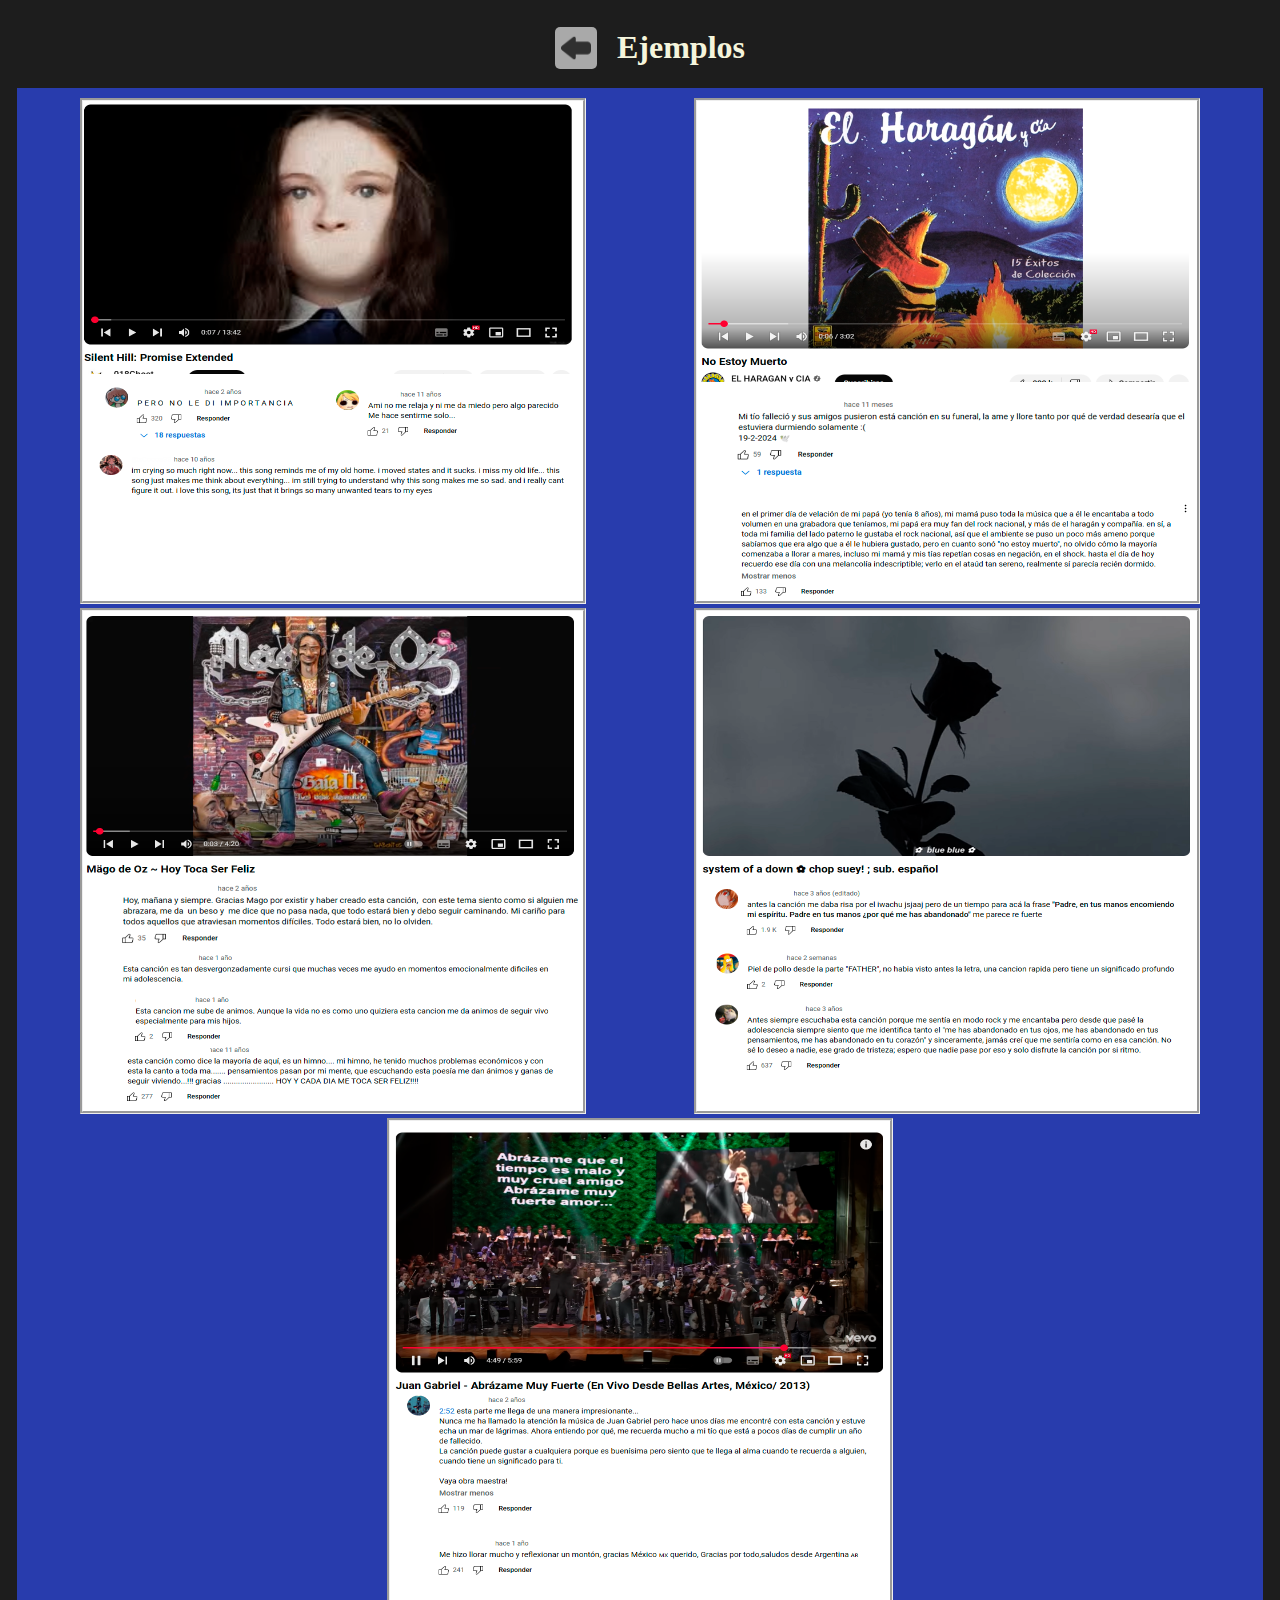
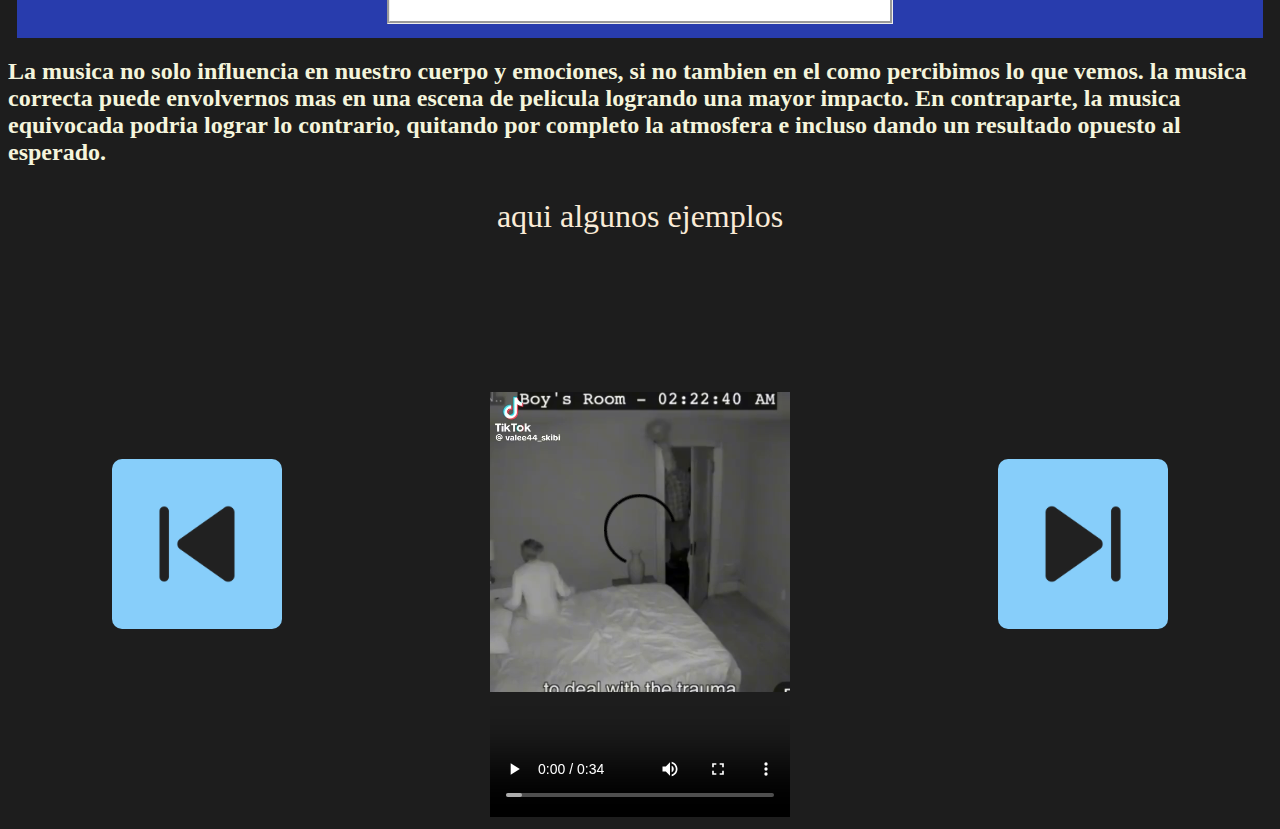
<file: ejemplos.html>
<!DOCTYPE html>
<html lang="en">
<head>
    <meta charset="UTF-8">
    <meta name="viewport" content="width=device-width, initial-scale=1.0">
    <link rel="stylesheet" href="css/sexDis.css">
    <title>Document</title>
</head>
<body>
    <div id="head">
        <img src="img/back.png" alt="" id="bck" onclick="window.location.href = 'index.html'">
        <h1 id="ttl">Ejemplos</h1>
    </div>
    <section id="see">
        <div>
            <img src="img/Exp1.png" alt="">
        </div>
        <div>
            <img src="img/exp2.png" alt="">
        </div>
        <div>
            <img src="img/Exp3.png" alt="">
        </div>
        <div>
            <img src="img/Exp4.png" alt="">
        </div>
        <div>
            <img src="img/Expo5.png" alt="">
        </div>
    </section>
    <section id="try">
        <h2 style="color: beige;">La musica no solo influencia en nuestro cuerpo y emociones, si no tambien en el como percibimos lo que vemos.
            la musica correcta puede envolvernos mas en una escena de pelicula logrando una mayor impacto. 
            En contraparte, la musica equivocada podria lograr lo contrario, quitando por completo la atmosfera e incluso dando un resultado opuesto al esperado.
        </h2>
        <p style="text-align: center;color: antiquewhite;font-size: 32px;">aqui algunos ejemplos</p>
        <section id="mid">
            <div id="bef" class="scroll">
                <img src="img/next.jpg" alt="">
            </div>
            <div id="vido">
                <video height="550" width="300" autoplay="true" id="video" src="" controls></video>
            </div>
            <div id="next" class="scroll">
                <img src="img/next.jpg" alt="" >
            </div>
        </section>
    </section>
    <script src="js/videos.js"></script>
</body>
</html>
</file>
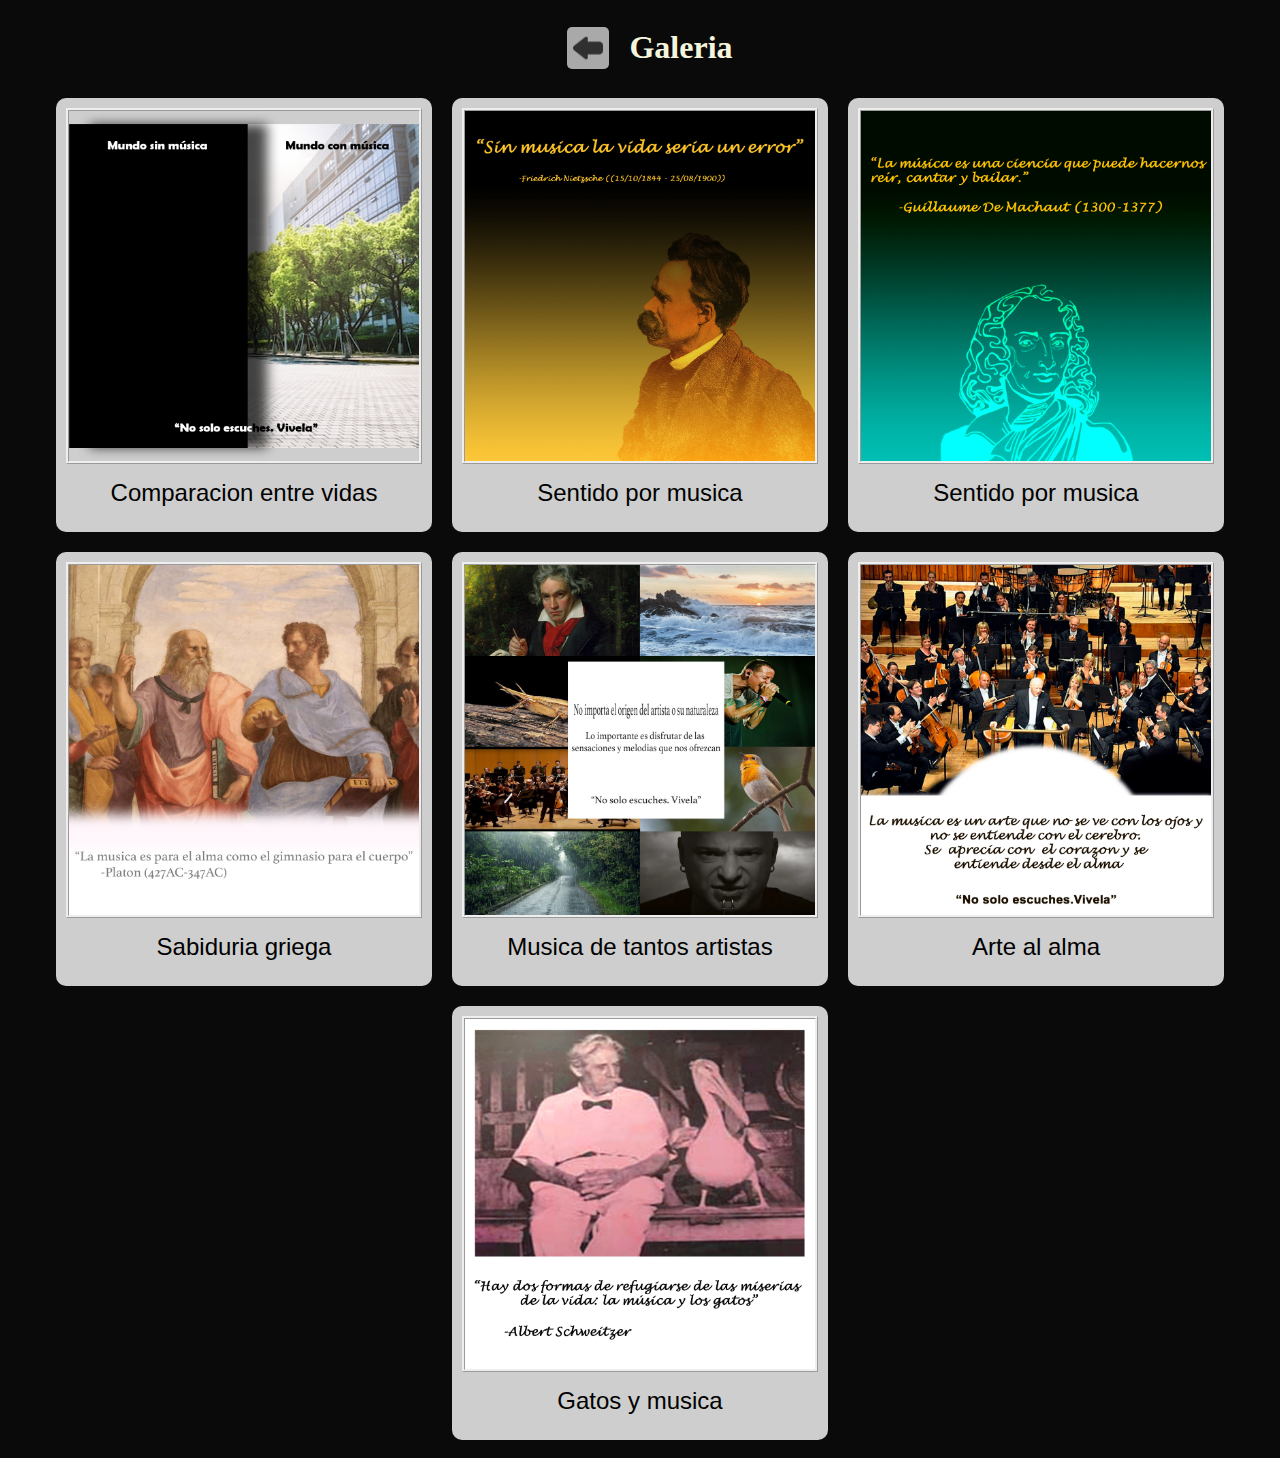
<file: galeria.html>
<!DOCTYPE html>
<html lang="en">
<head>
    <meta charset="UTF-8">
    <meta name="viewport" content="width=device-width, initial-scale=1.0">
    <link rel="stylesheet" href="css/galDis.css">
    <title>Document</title>
</head>
<body style="background-color: rgb(10, 10, 10);">
    <div id="head">
        <img src="img/back.png" alt="" id="bck" onclick="window.location.href = 'index.html'">
        <h1 id="ttl">Galeria</h1>
    </div>
    <section id="all">
        <div id="img1" class="foto">
            <img src="img/ImagenGrafo1.png" alt="">
            <p>Comparacion entre vidas</p>
        </div>
        <div id="img2" class="foto">
            <img src="img/ImagenGrafo2.jpg" alt="">
            <p>Sentido por musica</p>
        </div>
        <div id="img3" class="foto">
            <img src="img/ImagenGrafo3.jpg" alt="">
            <p>Sentido por musica</p>
        </div>
        <div id="img4" class="foto">
            <img src="img/ImagenGrafo4.jpg" alt="">
            <p>Sabiduria griega</p>
        </div>
        <div id="img5" class="foto">
            <img src="img/ImagenGrafo5.jpg" alt="">
            <p>Musica de tantos artistas</p>
        </div>
        <div id="img6" class="foto">
            <img src="img/ImagenGrafo6.jpg" alt="">
            <p>Arte al alma</p>
        </div>
        <div id="img7" class="foto">
            <img src="img/ImagenGrafo7.png" alt="">
            <p>Gatos y musica</p>
        </div>
    </section>
    
</body>
</html>
</file>
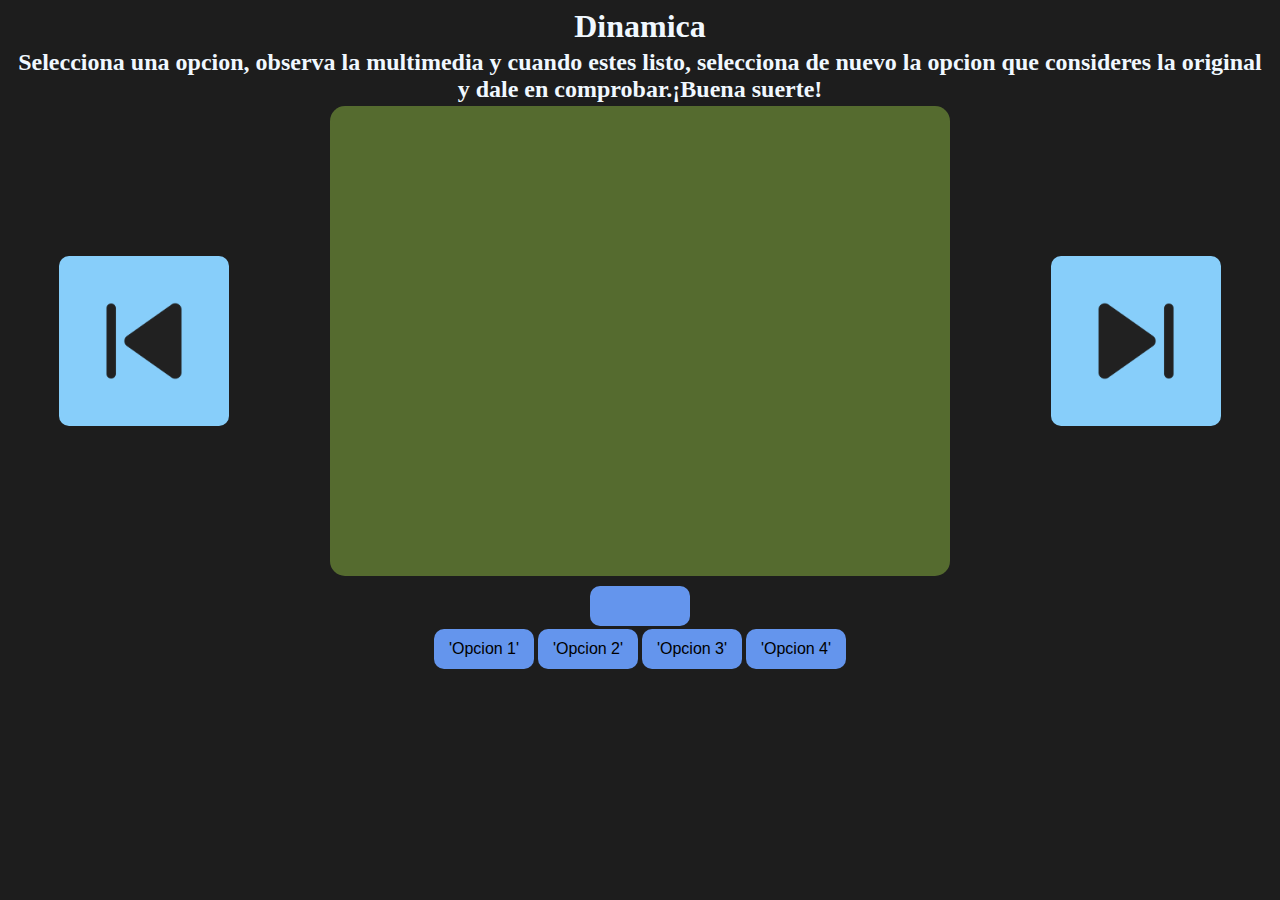
<file: juego.html>
<!DOCTYPE html>
<html lang="en">
<head>
    <meta charset="UTF-8">
    <meta name="viewport" content="width=device-width, initial-scale=1.0">
    <link rel="stylesheet" href="css/disJue.css">
    <title>Document</title>
</head>
<body>
    <h1 style="text-align: center;margin: 4px;color: aliceblue;">Dinamica</h1>
    <h2 style="text-align: center;margin: 3px;color: aliceblue;">Selecciona una opcion, observa la multimedia y cuando estes listo, selecciona de nuevo la opcion que consideres la original y dale en comprobar.¡Buena suerte!</h2>
    <section id="mid">
        <div id="bef" class="scroll">
            <img src="img/next.jpg" alt="">
        </div>
        <div id="video">
            
        </div>
        <div id="next" class="scroll">
            <img src="img/next.jpg" alt="" >
        </div>
    </section>
    <section id="btn">
        <div>
            <button class="opc" id="chck"></button>
        </div>
        <div>
            <button class="opc" id="op1">'Opcion 1'</button>
            <button class="opc" id="op2">'Opcion 2'</button>
            <button class="opc" id="op3">'Opcion 3'</button>
            <button class="opc" id="op4">'Opcion 4'</button>
        </div>

    </section>
</body>
</html>
</file>
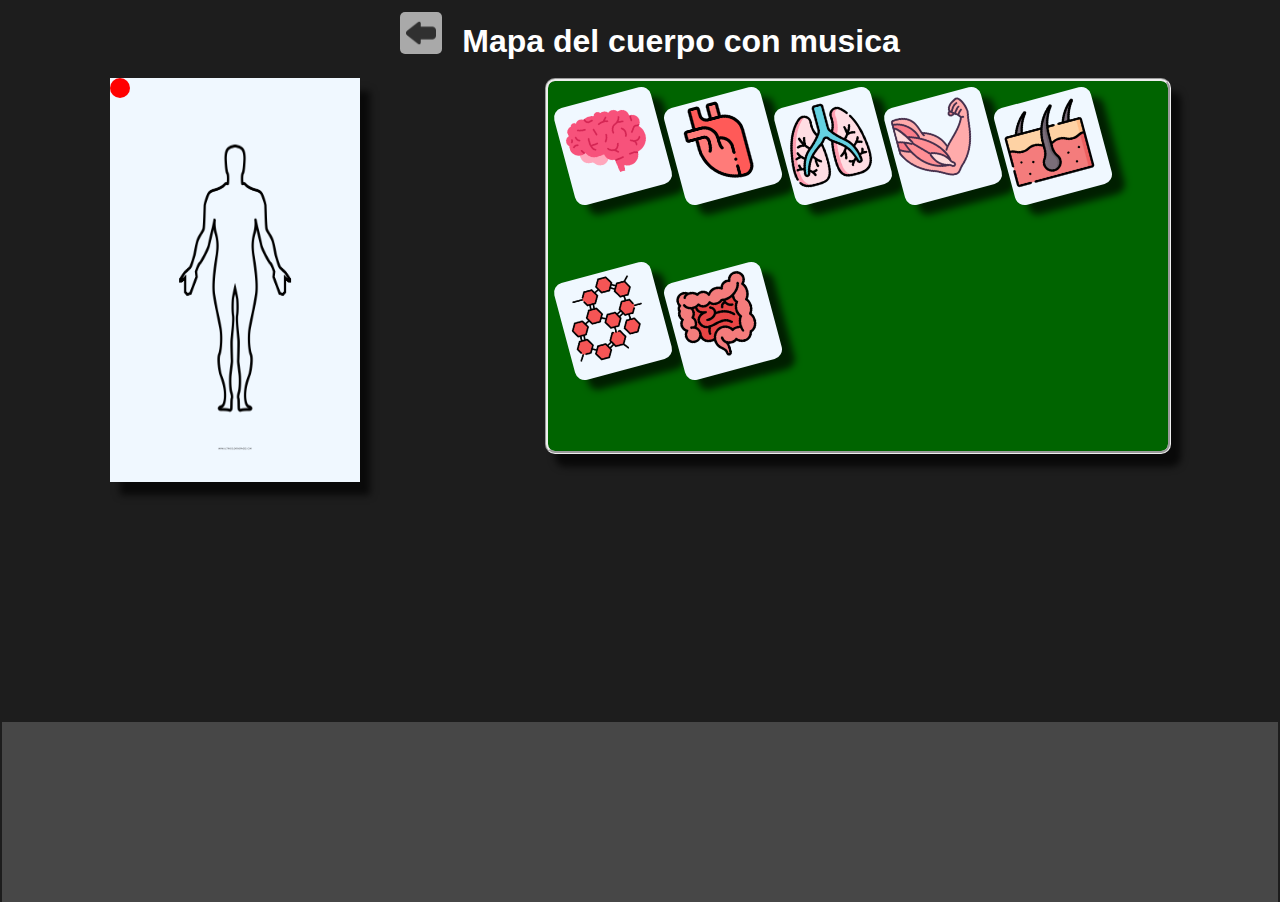
<file: mapa.html>
<!DOCTYPE html>
<html lang="en">
<head>
    <meta charset="UTF-8">
    <meta name="viewport" content="width=device-width, initial-scale=1.0">
    <link rel="stylesheet" href="css/mapDis.css">
    <title>Document</title>
</head>
<body>
    <div id="head">
        <img src="img/back.png" alt="" id="bck" onclick="window.location.href = 'index.html'">
        <h1>Mapa del cuerpo con musica</h1>   
    </div>
    <section id="sup">
        <div id="map">
            <img src="img/Body.png" alt="">
            <div id="pointer"></div>
        </div>
    <section id="tabl">
        <div class="pic" id="bra">
            <img src="img/cerebro.png" alt="">
        </div>
        <div class="pic" id="hrt">
            <img src="img/heart.png" alt="">
        </div>
        <div class="pic" id="plmns">
            <img src="img/pulmones.png" alt="">
        </div>
        <div class="pic" id="mscl">
            <img src="img/musculo.png" alt="">
        </div>
        <div class="pic" id="piel">
            <img src="img/piel.png" alt="">
        </div>
        <div class="pic" id="hrmns">
            <img src="img/Hormonas.png" alt="">
        </div>
        <div class="pic" id="intes">
            <img src="img/intestino.png" alt="">
        </div>
    </section>
    </section>
        <section id="tape" class="prop">

        </section>
        <section id="carac" class="prop">
            <div>
                <img src="img/cerebro.png" alt="" class="img">
            </div>
            <div>
                <p class="text">Cuando suena tu canción favorita, algo increíble sucede en tu mente. Una chispa se enciende en tu sistema límbico, trayendo recuerdos, emociones y sensaciones que parecían dormidas. El placer se libera como un torrente cuando la dopamina inunda tu cerebro, regalándote esa euforia indescriptible que hace que cierres los ojos y simplemente sientas.</p>
            </div>
        </section>
        <section id="carac2" class="prop">
            <div>
                <img src="img/heart.png" alt="" class="img">
            </div>
            <div>
                <p class="text">¿Has sentido cómo tu pecho se acelera con un ritmo vibrante o cómo se calma con una melodía suave? Tu corazón baila con la música, acompasando sus latidos a cada compás. Una balada puede abrazarte con su ternura, ralentizando tu pulso, mientras un tema energético te enciende como una chispa, preparándote para moverte, correr, vivir.</p>
            </div>
        </section>
        <section id="carac3" class="prop">
            <div>
                <img src="img/pulmones.png" alt="" class="img">
            </div>
            <div>
                <p class="text">Un susurro de piano puede hacer que inhales profundo, llenándote de paz. Un latido de percusión puede despertar tu pecho, acelerando cada respiro. La música y la respiración viajan juntas, permitiéndote encontrar calma en el caos o explosión en la quietud.</p>
            </div>
        </section>
        <section id="carac4" class="prop">
            <div>
                <img src="img/musculo.png" alt="" class="img">
            </div>
            <div>
                <p class="text">Cuando una canción poderosa suena, tus pies se mueven antes de que siquiera lo pienses. Es automático, es primitivo, es libertad. El ritmo recorre tu cuerpo, encendiendo cada fibra muscular, haciéndote sentir más fuerte, más ligero, más vivo.</p>
            </div>
        </section>
        <section id="carac5" class="prop">
            <div>
                <img src="img/piel.png" alt="" class="img">
            </div>
            <div>
                <p class="text">Hay canciones que no solo se escuchan, sino que se sienten. Un coro inesperado, una nota que sube sin aviso, una melodía que conecta con un recuerdo olvidado… y de pronto, los vellos de tu piel se erizan. Es el alma reconociendo algo profundo, algo real.</p>
            </div>
        </section>
        <section id="carac6" class="prop">
            <div>
                <img src="img/Hormonas.png" alt="" class="img">
            </div>
            <div>
                <p class="text">Cada acorde despierta un cóctel en tu interior: <br>
                    -Dopamina, esa chispa de felicidad que explota cuando suena “esa” canción.<br>
                    -Oxitocina, el abrazo invisible cuando cantas con alguien más.<br>
                    -Cortisol bajando, dejando espacio para la calma cuando te sumerges en una melodía suave.
                    </p>
            </div>
        </section>
        <section id="carac7" class="prop">
            <div>
                <img src="img/intestino.png" alt="" class="img">
            </div>
            <div>
                <p class="text">¿Sabías que la música puede incluso hacerte digerir mejor? Un ambiente sonoro tranquilo relaja tu sistema digestivo, permitiéndote disfrutar cada bocado con más placer. Pero un ruido disonante o demasiado agresivo puede generar tensión, como si algo dentro de ti se opusiera.</p>
            </div>
        </section>
        <script src="js/mapa.js"></script>
</body>
</html>
</file>
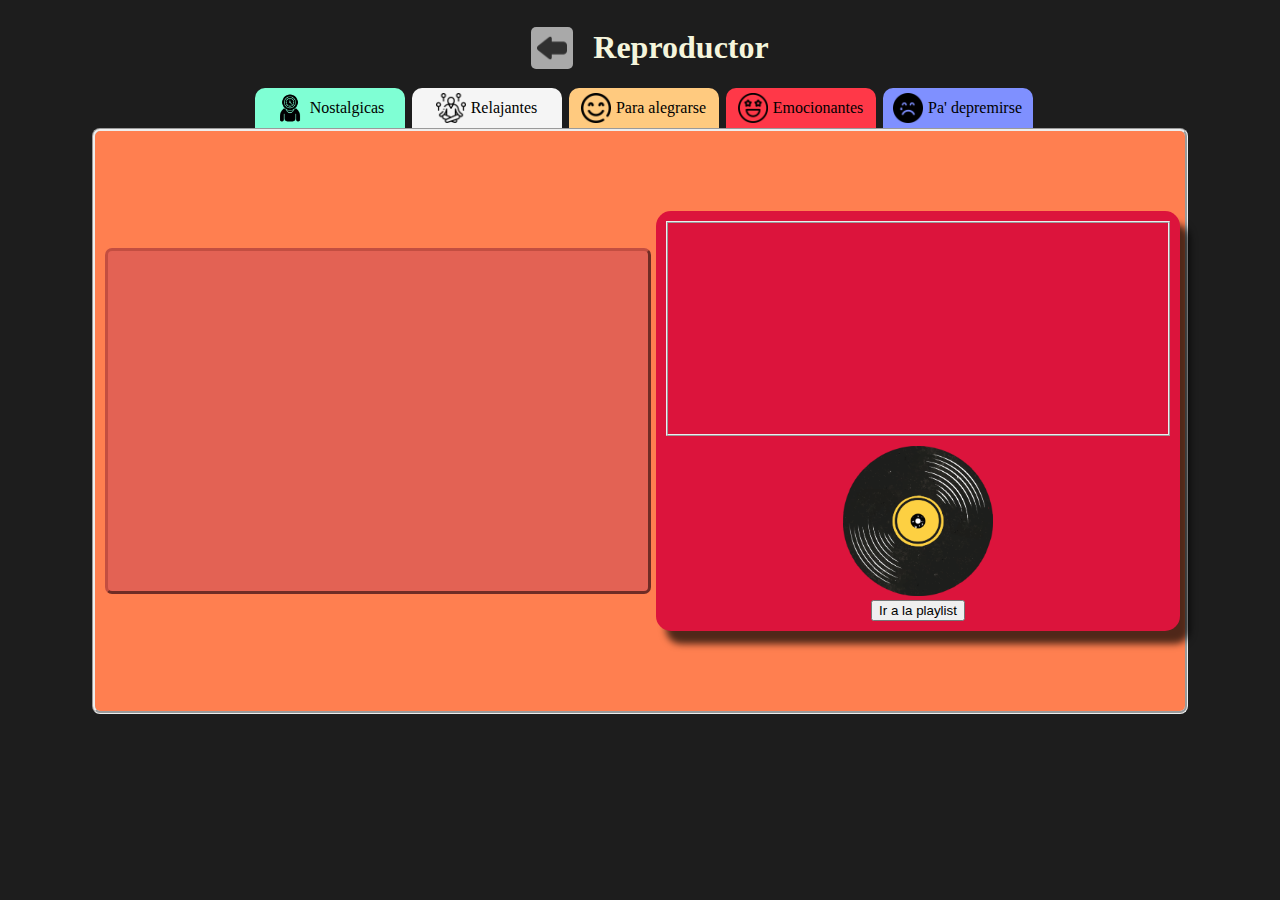
<file: reproductor.html>
<!DOCTYPE html>
<html lang="en">
<head>
    <meta charset="UTF-8">
    <meta name="viewport" content="width=device-width, initial-scale=1.0">
    <link rel="stylesheet" href="css/repDis.css">
    <title>Document</title>
</head>
<body>
    <div id="head">
        <img src="img/back.png" alt="" id="bck" onclick="window.location.href = 'index.html'">
        <h1 id="ttl">Reproductor</h1>
    </div>
    <section id="cont">
        <div id="op1" class="opt">
            <img src="img/nostalgia.png" alt="">
            <p>Nostalgicas</p>
        </div>
        <div id="op2" class="opt">
            <img src="img/calma.png" alt="">
            <p>Relajantes</p>
        </div>
        <div id="op3" class="opt">
            <img src="img/feliz.png" alt="">
            <p>Para alegrarse</p>
        </div>
        <div id="op4" class="opt">
            <img src="img/emocionado.png" alt="">
            <p>Emocionantes</p>
        </div>
        <div id="op5" class="opt">
            <img src="img/sad.png" alt="">
            <p>Pa' depremirse</p>
        </div>
    </section>
    <section id="table">
        <section id="playlist">

        </section>
        <section id="play">
            <iframe src="" id="masax" ></iframe>
            <div>
                <img src="img/Disco.png" alt="" id="disco">
            </div>
            <button onclick="going()" id="go">Ir a la playlist</button>
        
        </section>
    </section>
    <script src="https://apis.google.com/js/api.js"></script>
    <script src="https://code.jquery.com/jquery-3.3.1.min.js" integrity="sha256-FgpCb/KJQlLNfOu91ta32o/NMZxltwRo8QtmkMRdAu8=" crossorigin="anonymous"></script>
    <script src="https://cdnjs.cloudflare.com/ajax/libs/popper.js/1.14.7/umd/popper.min.js" integrity="sha384-UO2eT0CpHqdSJQ6hJty5KVphtPhzWj9WO1clHTMGa3JDZwrnQq4sF86dIHNDz0W1" crossorigin="anonymous"></script>
    <script>
        var nostalgia = document.getElementById("op1")
var relajar = document.getElementById("op2")
var alegria = document.getElementById("op3")
var emocion = document.getElementById("op4")
var sad = document.getElementById("op5")
var go = ""

function going(){
    window.location.href = go
}

function clear(){
    nostalgia.style.height="40px"
    relajar.style.height="40px"
    alegria.style.height="40px"
    emocion.style.height="40px"
    sad.style.height="40px"
}
nostalgia.addEventListener("click", ()=>{
    clear()
    nostalgia.style.height="60px"
    playName = "PLYB1j1gshcjE7lssj55PO1jqjdfgKCikD"
    Nget()
    go = "https://www.youtube.com/watch?v=2D3LGlSDor0&list=PLYB1j1gshcjE7lssj55PO1jqjdfgKCikD"
})
relajar.addEventListener("click", ()=>{
    clear()
    relajar.style.height="60px"
    playName = "PLYB1j1gshcjEPzoCzxklqC6KaN4hr36mL"
    Nget()
    go = "https://www.youtube.com/watch?v=UKRCQPB2Tq0&list=PLYB1j1gshcjEPzoCzxklqC6KaN4hr36mL"
    
})
alegria.addEventListener("click", ()=>{
    clear()
    alegria.style.height="60px"
    playName = "PLYB1j1gshcjFe0fFzkBQmo_1mfHDpI5Pb"
    Nget()
    go = "https://www.youtube.com/watch?v=yikSegoIrUk&list=PLYB1j1gshcjFe0fFzkBQmo_1mfHDpI5Pb"
})
emocion.addEventListener("click", ()=>{
    clear()
    emocion.style.height="60px"
    playName = "PLYB1j1gshcjF0xlfKTJjsRaAsX7ozpT96"
    Nget()
    go = "https://www.youtube.com/watch?v=DZyYapMZSec&list=PLYB1j1gshcjF0xlfKTJjsRaAsX7ozpT96"
})
sad.addEventListener("click", ()=>{
    clear()
    sad.style.height="60px"
    playName = "PLYB1j1gshcjHrBCYtplA0lHgLmsjHY1Go"
    Nget()
    go = "https://www.youtube.com/watch?v=bnP6G2sI2xc&list=PLYB1j1gshcjHrBCYtplA0lHgLmsjHY1Go"
})
var viddeo = document.getElementById("masax")
var key ="AIzaSyDc99WCBAbMBrcLRSoOZkLuRcNJtOCmud4"
var playName = ""
const nami = new XMLHttpRequest()

setInterval(function(){
    if(playName != ""){
        get()
    }else{
        console.log($("#playlist").children.length)
        if($(".direc").length < 1) { $("#playlist").append("<p class='direc'>Selecciona una categoria</p>")}
        
    }
},1000)

console.log($("#playlist").children)
console.log($("op5").children.length)

function Nget(){
    $("#playlist").empty()
    get()
}
console.log($("#playlist").children.length )

function get(){
    var url = "https://www.googleapis.com/youtube/v3/playlistItems?part=snippet&key="+key+"&playlistId="+playName
    $.getJSON(url,function(data){
        for(var k in data.items){
            var titulo = data.items[k]["snippet"].title;
            var urlImg = data.items[k]["snippet"].thumbnails.medium.url;
            var urlVideo = data.items[k]["snippet"].resourceId.videoId
            var name = data.items[k]["snippet"].channelTitle
            console.log(data.items[k]["snippet"])
            if($(".music").length <= k){
                $("#playlist").append("<div class='music' id='res"+k+"'><div><img src="+urlImg+"></div><div class='text'><h4>"+titulo+"</h4><p>"+name+"</p><div><button class='buto' id="+urlVideo+">Reproducir</button></div>")
            }            
        }
    
    })
}
$(document).on("click", ".buto", function () {
    var urlBase = "https://www.youtube.com/embed/";
    var videoId = $(this).attr("id");
    var video = urlBase + videoId;
    console.log(video)
    $("#masax").attr("src", video);
  });


    </script>
</body>
</html>
</file>
<file: css/sexDis.css>
body{
    display: flex;
    flex-direction: column;
    align-items: center;
    background-color: rgb(29, 29, 29);
}
#bck{
    width: 30px;
    height: 30px;
    background-color: darkgray;
    border-radius: 5px;
    padding: 6px;
    transition: 0.1s ease-in-out;
}
#bck:hover{
    background-color: rgb(255, 191, 118);
    border-radius: 15px;
    width: 40px;
    height: 40px;
}
#head{
    display: flex;
    flex-direction: row;
    justify-content:center;
    align-items: center;
}
#head *{
    margin-left: 20px;
}
#ttl{
    text-align: center;
    font-size: 32px;
    color: beige;
    font-family: 'Times New Roman', Times, serif;
}
#see{
    display: flex;
    flex-direction: row;
    justify-content: space-around;
    flex-wrap: wrap;
    padding: 10px;
    width: 97%;
    height: 20%;
    background-color: rgb(40, 60, 173);
}
#see img{
    border-style: groove;
    height: 500px;
    width: 500px;
}

#mid{
    display: flex;
    flex-direction: row;
    justify-content: space-around;
    align-items: center;
}
#mid img{
    width: 100px;
    height: 100px;
}
.scroll{
    background-color: lightskyblue;
    padding: 10px;
    border-radius: 10px;
    display: flex;
    width: 150px;
    height: 150px;
    flex-direction: column;
    justify-content: center;
    align-items: center;
    transition: 0.4s;
}   
.scroll:hover{
    width: 250px;
    height: 250px;
    background-color: rgb(255, 197, 51);
}
#bef{
    transform: scaleX(-1);
}
</file>
<file: css/galDis.css>
#ttl{
    text-align: center;
    font-size: 32px;
    color: beige;
    font-family: 'Times New Roman', Times, serif;
}
#bck{
    width: 30px;
    height: 30px;
    background-color: darkgray;
    border-radius: 5px;
    padding: 6px;
    transition: 0.1s ease-in-out;
}
#bck:hover{
    background-color: rgb(255, 191, 118);
    border-radius: 15px;
    width: 40px;
    height: 40px;
}

#head{
    display: flex;
    flex-direction: row;
    justify-content:center;
    align-items: center;
}
#head *{
    margin-left: 20px;
}
.foto{
    padding: 10px;
    background-color: rgb(206, 206, 206);
    border: 5px;
    width: fit-content;
    border-radius: 10px;
    display: flex;
    align-items: center;
    flex-direction: column;
    margin: 10px;
}
.foto img{
    width: 350px;
    height: 350px;
    border-style: ridge;
    
}
.foto p{
    margin-top: 15px;
    margin-bottom: 15px;
    font-size: 24px;
    color: black;
    font-family: 'Gill Sans', 'Gill Sans MT', Calibri, 'Trebuchet MS', sans-serif;
}
#all{
    display: flex;
    flex-direction: row;
    flex-wrap: wrap;
    justify-content: center;
}
</file>
<file: css/disJue.css>
body{
    display: block;
    background-color: rgb(29, 29, 29);
}
#bef{
    transform: scaleX(-1);
}
.scroll{
    background-color: lightskyblue;
    padding: 10px;
    border-radius: 10px;
    display: flex;
    width: 150px;
    height: 150px;
    flex-direction: column;
    justify-content: center;
    align-items: center;
    transition: 0.4s;
}   
.scroll:hover{
    width: 250px;
    height: 250px;
    background-color: rgb(255, 197, 51);
}
.opc{
    width: 100px;
    background-color: cornflowerblue;
    font-size: 16px;
    border-style: inherit;
    border-radius:10px;
    height: 40px;
    transition: 0.5s;
}
.opc:hover{
    background-color: rgb(0, 255, 213);
    width: 150px;
}

#mid{
    display: flex;
    flex-direction: row;
    justify-content: space-around;
    align-items: center;
}
#mid img{
    width: 100px;
    height: 100px;
}
#video{
    width: 620px;
    height: 470px;
    background-color: darkolivegreen;
    border-radius: 15px;
}
#btn{
    margin-top: 10px;
    display: flex;
    align-items: center;
    flex-direction: column;
}
</file>
<file: css/mapDis.css>
body{
    display:block;
    position: relative;
    background-color: rgb(29, 29, 29);
    margin: 2px;
}
html,body {
    height: 100%;
}
#sup{
    display: flex;
    flex-direction: row;
    padding: 15px;
    justify-content: space-around;
}
#map{
    background-color: aliceblue;
    width: fit-content;
    padding: 25px;
    -webkit-box-shadow: 10px 13px 7px 0px rgba(0,0,0,0.69);
    -moz-box-shadow: 10px 13px 7px 0px rgba(0,0,0,0.69);
    box-shadow: 10px 13px 7px 0px rgba(0,0,0,0.69);
    position: relative;
}
#map img{
    width:200px;
    height: 350px;
}

.prop{
    position: absolute;
    bottom: 0%;
    width: 100%;
    height: 20%;
    display: flex;
    justify-content: space-around;
    transition: 0.5s;
}
.prop *{
    margin: 10px;
}
.prop img{
    width: 80px;
    height: 80px;
}
.prop p{
    text-wrap-mode: wrap;
    font-size: 20px;
    font-weight: bold;

}
#tabl{
    height: 350px;
    width: 600px;
    background-color: darkgreen;
    border: 3px;
    border-style: groove;
    border-radius: 10px;
    display: flex;
    flex-direction: row;
    padding: 10px;
    flex-wrap: wrap;
    -webkit-box-shadow: 10px 13px 7px 0px rgba(0,0,0,0.69);
    -moz-box-shadow: 10px 13px 7px 0px rgba(0,0,0,0.69);
    box-shadow: 10px 13px 7px 0px rgba(0,0,0,0.69);
}
#head{
    display: flex;
    flex-direction: row;
    justify-content:center;
    align-items: center;
}
#head *{
    margin-left: 20px;
}
#bck{
    width: 30px;
    height: 30px;
    background-color: darkgray;
    border-radius: 5px;
    padding: 6px;
    transition: 0.1s ease-in-out;
}
#bck:hover{
    background-color: rgb(255, 191, 118);
    border-radius: 15px;
    width: 40px;
    height: 40px;
}
#tabl *{
    margin: 5px;
}
h1{
    color: white;
    text-align: center;
    font-family: 'Franklin Gothic Medium', 'Arial Narrow', Arial, sans-serif;
    margin-bottom: 3px;
}
#pointer{
    position: absolute;
    top: 0%;
    left: 0%;
    background-color: red;
    width: 20px;
    height: 20px;
    border-radius: 50%;
    transition: 0.5s;
}
#tape{
    background-color: rgb(71, 71, 71);
}
#carac{
    background-color: rgb(255, 207, 248);
}
#carac2{
    background-color: rgb(255, 94, 94);
}
#carac3{
    background-color: rgb(255, 111, 178);
}
#carac4{
    background-color: rgb(255, 123, 35);
}
#carac5{
    background-color: rgb(217, 165, 135);
}
#carac6{
    background-color: rgb(126, 216, 117);
}
#carac7{
    background-color: rgb(255, 151, 163);
}
.pic{
    background-color: aliceblue;
    width: 100px;
    height: 100px;
    transform: rotate(-15deg);
    -webkit-box-shadow: 10px 13px 7px 0px rgba(0,0,0,0.69);
    -moz-box-shadow: 10px 13px 7px 0px rgba(0,0,0,0.69);
    box-shadow: 10px 13px 7px 0px rgba(0,0,0,0.69);
    border-radius:10px ;
    transition: 0.5s ease-in-out;
}
.pic:hover{
    transform: rotate(15deg);
    -webkit-box-shadow: 10px 13px 7px 0px rgba(0,0,0,0.89);
    -moz-box-shadow: 10px 13px 7px 0px rgba(0,0,0,0.89);
    box-shadow: 10px 13px 7px 0px rgba(0,0,0,0.89);
    cursor: pointer;
    background-color: goldenrod;
}
.pic img{
    width: 80px;
    height: 80px;
}
</file>
<file: css/repDis.css>
body{
    display: flex;
    background-color: rgb(29, 29, 29);
    flex-direction: column;
    align-items: center;
}
#bck{
    width: 30px;
    height: 30px;
    background-color: darkgray;
    border-radius: 5px;
    padding: 6px;
    transition: 0.1s ease-in-out;
}
#bck:hover{
    background-color: rgb(255, 191, 118);
    border-radius: 15px;
    width: 40px;
    height: 40px;
}
#ttl{
    text-align: center;
    font-size: 32px;
    color: beige;
    font-family: 'Times New Roman', Times, serif;
}

#head{
    display: flex;
    flex-direction: row;
    justify-content:center;
    align-items: center;
}
#head *{
    margin-left: 20px;
}
#table{
    background-color: coral;
    width: 1080px;
    height: 570px;
    border-radius: 8px;
    padding: 5px;
    display: flex;
    flex-direction: row;
    justify-content: space-evenly;
    border-style: groove;
    align-items: center;
}
#cont{
    display: flex;
    flex-direction: row;
    align-items: safe;
}

.opt{
    border-top-right-radius: 10px;
    border-top-left-radius: 10px;
    width: 150px;
    height: 40px;
    margin-left: 7px;
    display: flex;
    align-items: center;
    justify-content: center;
    transition: 0.5s;
}
.buto{
    background-color: darkgoldenrod;
    border-radius: 5px;
    padding: 5px;
    border-style: none;
}
#op1:hover,#op2:hover,#op3:hover,#op4:hover,#op5:hover{
    background-color: rgb(255, 244, 220);

}
.music{
    background-color:darkcyan ;
    border-radius: 10px;
    text-wrap: inherit;
    display: flex;
    flex-direction: row;
    padding: 10px;
    margin-bottom: 3px;
}
.music *{
    margin-bottom: 3px;
    margin-top: 3px;
}
.opt img{
    width: 30px;
    height: 30px;
    margin-right: 5px;
}
#op1{
    background-color: aquamarine;
}
#op2{
    background-color: rgb(245, 245, 245);
}
#op3{
    background-color: rgb(255, 202, 127);
}
#op4{
    background-color: rgb(255, 56, 72);
}
#op5{
    background-color: rgb(127, 144, 255);
}
#playlist{
    background-color: rgb(227, 98, 84);
    border-style:outset ;
    width:3000px;
    height: 340px;
    margin: 5px;
    border-radius: 7px;
    border-color: rgb(195, 78, 65);
    overflow-y: scroll;
}
#masax{
    width:500px; 
    height:460px;
    border-style:ridge;
    margin-bottom: 10px;
}
#play{
    padding: 10px;
    background-color: crimson;
    width: 600px;
    height: 400px;
    display: flex;
    flex-direction: column;
    align-items: center;
    -webkit-box-shadow: 10px 13px 7px 0px rgba(0,0,0,0.69);
    -moz-box-shadow: 10px 13px 7px 0px rgba(0,0,0,0.69);
    box-shadow: 10px 13px 7px 0px rgba(0,0,0,0.69);
    border-radius: 15px;
}
#disco{
    height: 150px;
    width: 150px;
    animation: rotanda infinite 3s;
}

@keyframes rotanda {
    0%{
        transform: rotate(0deg);
    }
    25%{
        transform: rotate(90deg);
    }
    50%{
        transform: rotate(180deg);
    }
    75%{
        transform: rotate(270deg);
    }
    100%{
        transform: rotate(360deg);
    }
}
</file>
